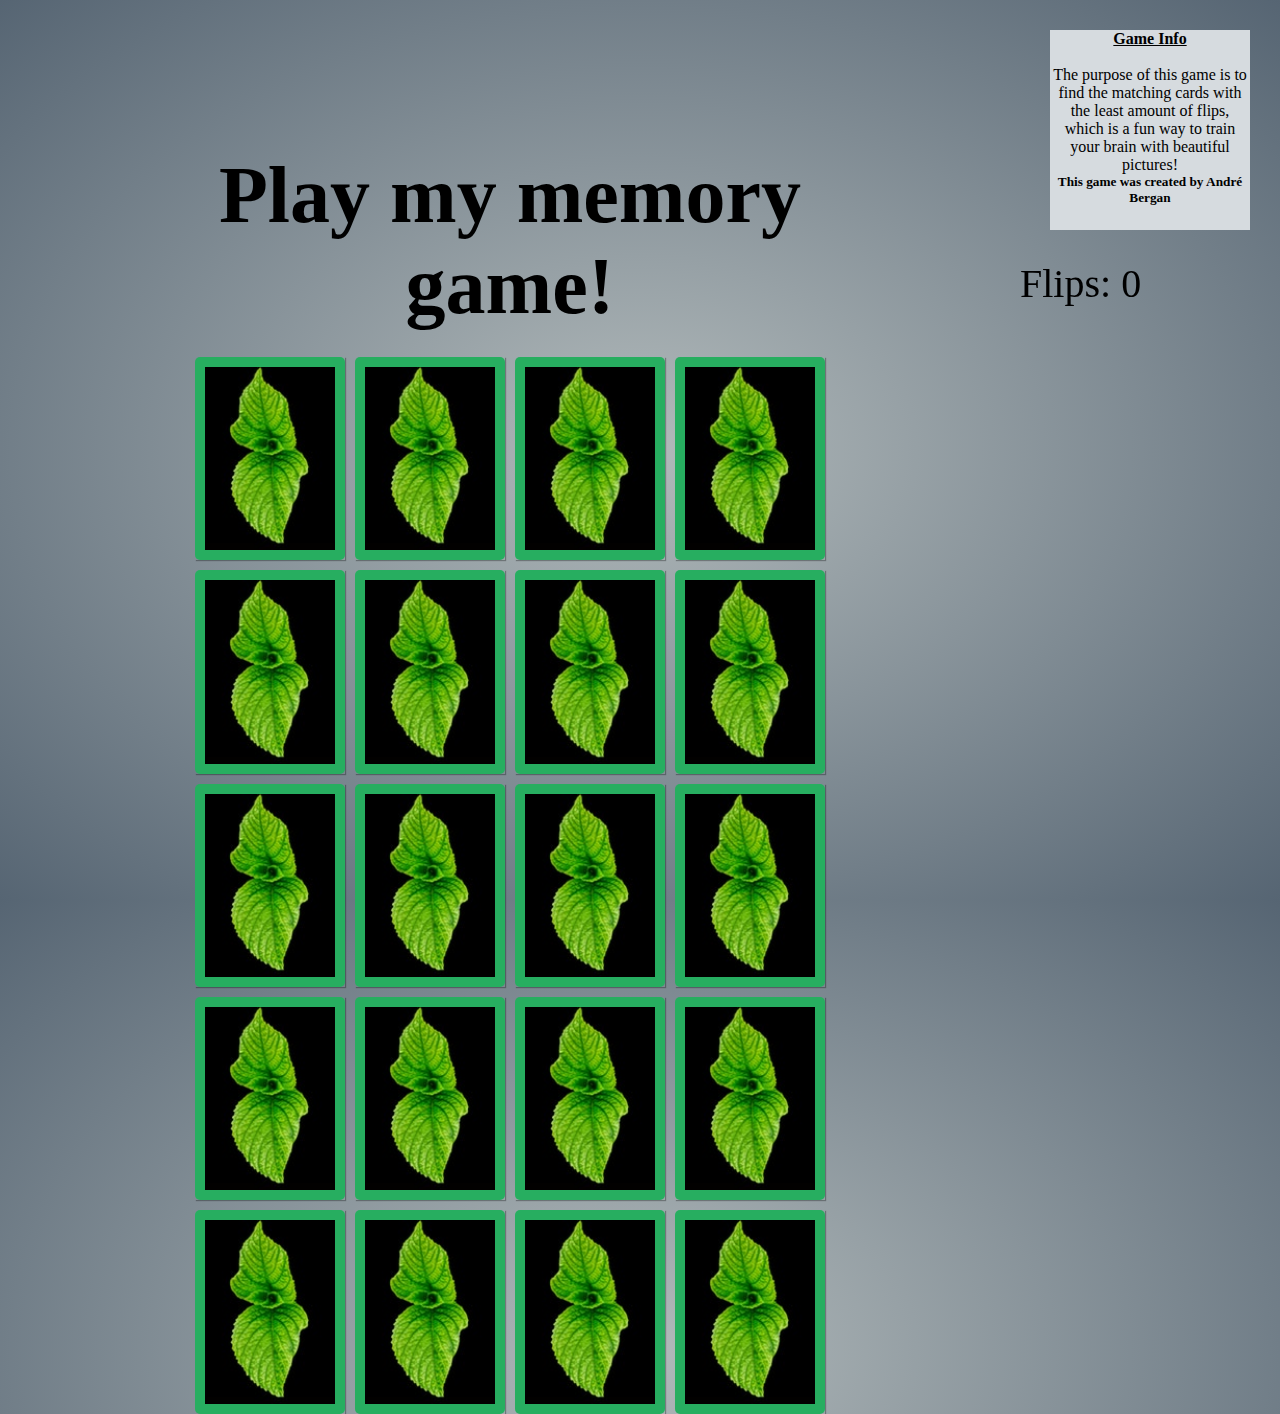
<file: index.html>
<!DOCTYPE html>
<html lang="en">

<head>
    <meta charset="UTF-8">
    <meta name="viewport" content="width=device-width, initial-scale=1.0">
    <meta http-equiv="X-UA-Compatible" content="ie=edge">
    <link rel="stylesheet" href="assets/css/styles.css" type="text/css" />
    <title>Memory Game</title>
</head>

<body>
    <section class="game">
        <h2 class="game-title">Play my memory game!</h2>
        <div class="memory-card" data-image="birdseyeview">
            <img class="front-face" src="assets/images/bird-s-eye-view-photo-of-island-1433052.jpg" alt="birdseyeview" />
            <img class="back-face" src="assets/images/green-leaf-765062.jpg" alt="leaf" />
        </div>
        <div class="memory-card" data-image="birdseyeview">
            <img class="front-face" src="assets/images/bird-s-eye-view-photo-of-island-1433052.jpg" alt="birdseyeview" />
            <img class="back-face" src="assets/images/green-leaf-765062.jpg" alt="leaf" />
        </div>

        <div class="memory-card" data-image="coconuttree">
            <img class="front-face" src="assets/images/silhouette-of-person-on-coconut-tree-2889492 (2).jpg" alt="coconuttree" />
            <img class="back-face" src="assets/images/green-leaf-765062.jpg" alt="leaf" />
        </div>
        <div class="memory-card" data-image="coconuttree">
            <img class="front-face" src="assets/images/silhouette-of-person-on-coconut-tree-2889492 (2).jpg" alt="coconuttree" />
            <img class="back-face" src="assets/images/green-leaf-765062.jpg" alt="leaf" />
        </div>

        <div class="memory-card" data-image="architecturebuildings">
            <img class="front-face" src="assets/images/architecture-buildings-business-cars-1834350.jpg" alt="architecturebuildings" />
            <img class="back-face" src="assets/images/green-leaf-765062.jpg" alt="leaf" />
        </div>
        <div class="memory-card" data-image="architecturebuildings">
            <img class="front-face" src="assets/images/architecture-buildings-business-cars-1834350.jpg" alt="architecturebuildings" />
            <img class="back-face" src="assets/images/green-leaf-765062.jpg" alt="leaf" />
        </div>

        <div class="memory-card" data-image="foods">
            <img class="front-face" src="assets/images/assorted-variety-of-foods-on-plates-on-dining-table-1528013.jpg" alt="foods" />
            <img class="back-face" src="assets/images/green-leaf-765062.jpg" alt="leaf" />
        </div>
        <div class="memory-card" data-image="foods">
            <img class="front-face" src="assets/images/assorted-variety-of-foods-on-plates-on-dining-table-1528013.jpg" alt="foods" />
            <img class="back-face" src="assets/images/green-leaf-765062.jpg" alt="leaf" />
        </div>

        <div class="memory-card" data-image="asphalt">
            <img class="front-face" src="assets/images/top-view-of-asphalt-road-1612461.jpg" alt="asphalt" />
            <img class="back-face" src="assets/images/green-leaf-765062.jpg" alt="leaf" />
        </div>
        <div class="memory-card" data-image="asphalt">
            <img class="front-face" src="assets/images/top-view-of-asphalt-road-1612461.jpg" alt="asphalt" />
            <img class="back-face" src="assets/images/green-leaf-765062.jpg" alt="leaf" />
        </div>

        <div class="memory-card" data-image="city">
            <img class="front-face" src="assets/images/aerial-shot-of-city-1823734.jpg" alt="city" />
            <img class="back-face" src="assets/images/green-leaf-765062.jpg" alt="leaf" />
        </div>
        <div class="memory-card" data-image="city">
            <img class="front-face" src="assets/images/aerial-shot-of-city-1823734.jpg" alt="city" />
            <img class="back-face" src="assets/images/green-leaf-765062.jpg" alt="leaf" />
        </div>

        <div class="memory-card" data-image="coffee">
            <img class="front-face" src="assets/images/pexels-3326355.jpg" alt="coffee" />
            <img class="back-face" src="assets/images/green-leaf-765062.jpg" alt="leaf" />
        </div>
        <div class="memory-card" data-image="coffee">
            <img class="front-face" src="assets/images/pexels-3326355.jpg" alt="coffee" />
            <img class="back-face" src="assets/images/green-leaf-765062.jpg" alt="leaf" />
        </div>

        <div class="memory-card" data-image="mountains">
            <img class="front-face" src="assets/images/brown-rocky-mountain-under-white-cloudy-sky-3532326.jpg" alt="mountains" />
            <img class="back-face" src="assets/images/green-leaf-765062.jpg" alt="leaf" />
        </div>
        <div class="memory-card" data-image="mountains">
            <img class="front-face" src="assets/images/brown-rocky-mountain-under-white-cloudy-sky-3532326.jpg" alt="mountains" />
            <img class="back-face" src="assets/images/green-leaf-765062.jpg" alt="leaf" />
        </div>

        <div class="memory-card" data-image="tower">
            <img class="front-face" src="assets/images/red-and-white-tower-under-a-starry-sky-3511571.jpg" alt="tower" />
            <img class="back-face" src="assets/images/green-leaf-765062.jpg" alt="leaf" />
        </div>
        <div class="memory-card" data-image="tower">
            <img class="front-face" src="assets/images/red-and-white-tower-under-a-starry-sky-3511571.jpg" alt="tower" />
            <img class="back-face" src="assets/images/green-leaf-765062.jpg" alt="leaf" />
        </div>

        <div class="memory-card" data-image="bridge">
            <img class="front-face" src="assets/images/red-suspension-bridge-3493772.jpg" alt="bridge" />
            <img class="back-face" src="assets/images/green-leaf-765062.jpg" alt="leaf" />
        </div>
        <div class="memory-card" data-image="bridge">
            <img class="front-face" src="assets/images/red-suspension-bridge-3493772.jpg" alt="bridge" />
            <img class="back-face" src="assets/images/green-leaf-765062.jpg" alt="leaf" />
        </div>
    </section>
    <footer>
        <div class="container">
            <h4 class="game-info">Game Info</h4>
            <br>
            <p class="game-description">The purpose of this game is to find the matching cards with the least amount of flips, which is a fun way to train your brain with beautiful pictures!</p>
            <h5>This game was created by André Bergan</h5>
        </div>
        <div class="flips-container">Flips: <span id="flipcount">0</span></div>
    </footer>
    <script src="assets/js/main.js"></script>
</body>

</html>
</file>
<file: assets/css/styles.css>
/* Some general styling for the size and layout etc for my game */

* {
    padding: 0;
    margin: 0;
    box-sizing: border-box;
}

body {
    height: 100vh;
    display: flex;
    background: radial-gradient(#b2babb, #566573);
}


/* styling for my title! */

.game-title {
    text-align: center;
    padding: 20px;
    font-size: 5em;
}


/* Layout of the game board */

.game {
    width: 640px;
    height: 640px;
    margin: auto;
    display: flex;
    flex-wrap: wrap;
    perspective: 1000px;
}

/* Some front and back styling for the memory cards! */

.front-face,
.back-face {
    width: 100%;
    height: 100%;
    padding: 10px;
    position: absolute;
    border-radius: 5px;
    background: #27ae60;
    backface-visibility: hidden;
}

.front-face {
    transform: rotateY(180deg);
}

/* the memory cards */

.memory-card {
    width: calc(25% - 10px);
    height: calc(33.333% - 10px);
    margin: 5px;
    box-shadow: 1px 1px 1px rgba(0, 0, 0, .3);
    transform-style: preserve-3d;
    transition: transform .5s;
    position: relative;
    transform: scale(1);

}

.memory-card:active {
    transition: transform .2s;
    transform: scale(0.96);
}

.memory-card.flip {
    transform: rotateY(180deg);
}

/* This is for my game description box */

.container {
    width: 200px;
    height: 200px;
    background-color: #d6dbdf;
    margin: 30px;
    text-align: center;
}

.game-description {
    margin: auto;
}

.game-info {
    text-decoration: underline;
}

/* Flip count */

.flips-container {
    font-size: 2.5em;
    position: fixed;
}
</file>
